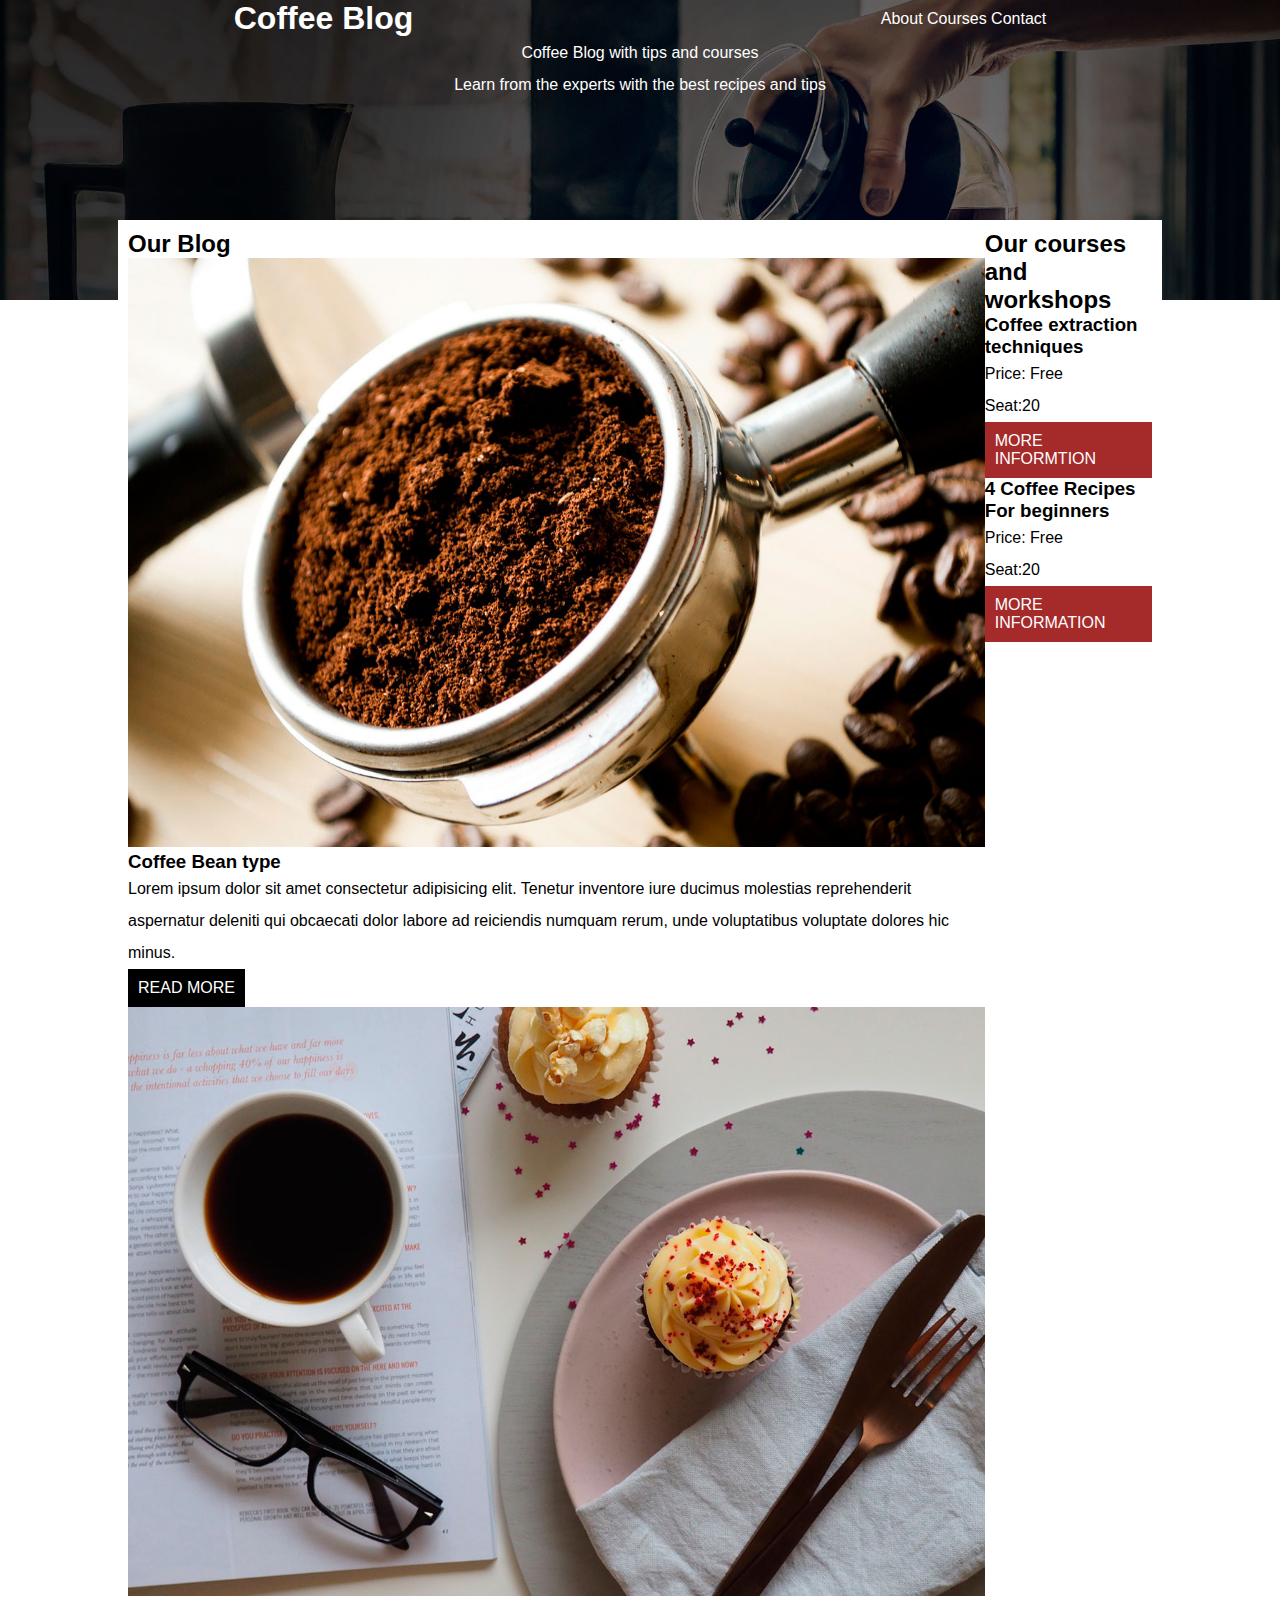
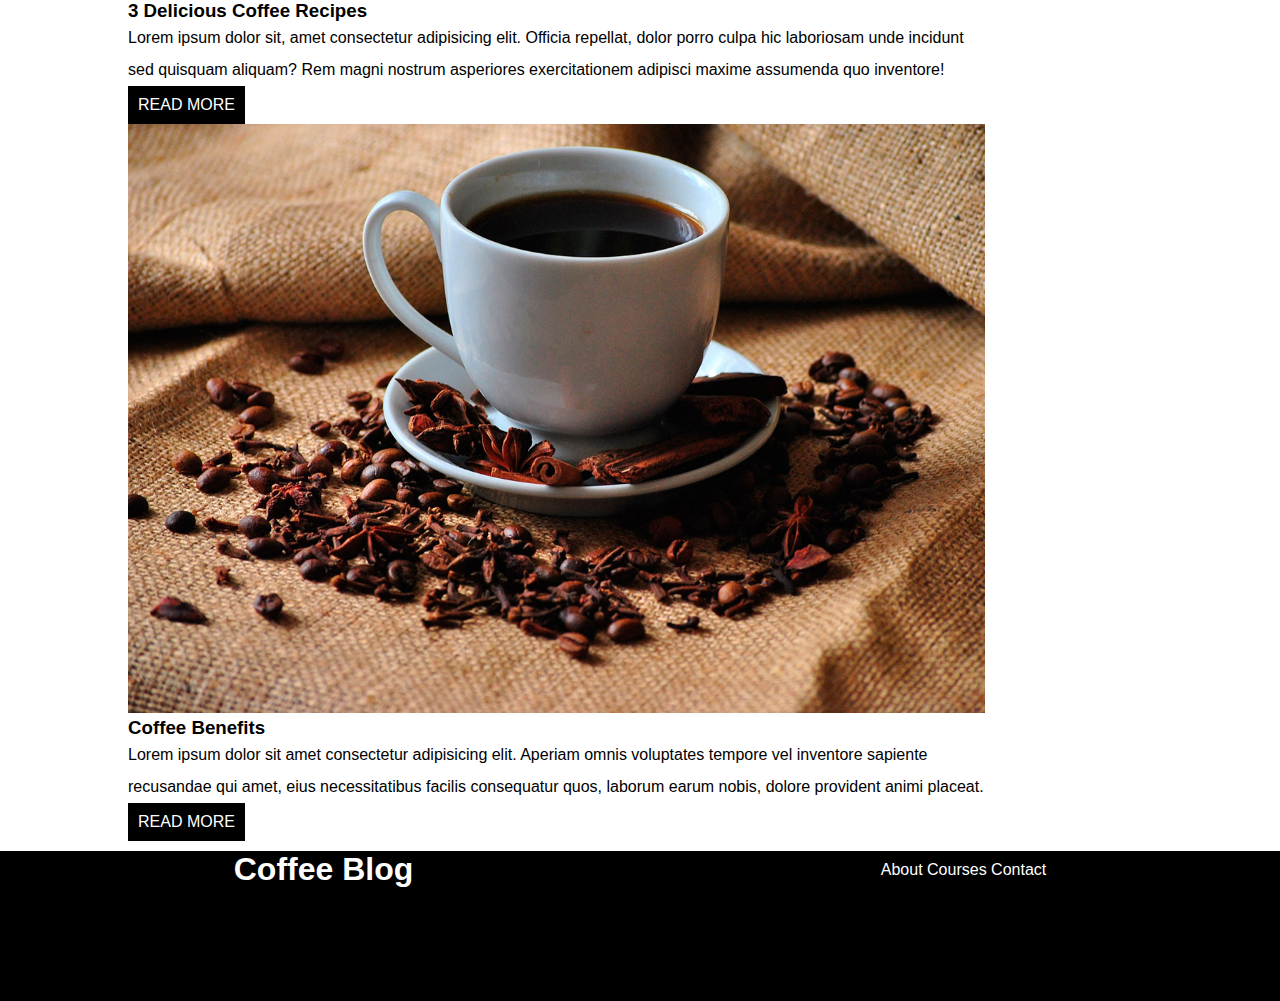
<file: Coffeeblog/index.html>
<!DOCTYPE html>
<html lang="en">
<head>
    <meta charset="UTF-8">
    <meta name="viewport" content="width=device-width, initial-scale=1.0">
    <link rel="stylesheet" href="mystyle.css">
    <title>Coffee Blog</title>

</head>
<body>
<header class="site-init">
    <div class="flex-container-bar">
        <h1>Coffee Blog</h1>
        <nav>
            <a href="about.html">About</a>
            <a href="courses.html">Courses</a>
            <a href="contact.html">Contact</a>
        </nav>
    </div>
    <section>
        <p>Coffee Blog with tips and courses</p>
        <p>Learn from the experts with the best recipes and tips</p>
    </section>
</header>
    <main class="container flex-container">
    <section>
        <h2>Our Blog</h2>
        <div>
            <img src="img/blog1.jpg" alt="">
            <h3>Coffee Bean type</h3>
            <p>Lorem ipsum dolor sit amet consectetur adipisicing elit. Tenetur inventore iure ducimus molestias reprehenderit aspernatur deleniti qui obcaecati dolor labore ad reiciendis numquam rerum, unde voluptatibus voluptate dolores hic minus.</p>
            <a class="read-more-btn">Read More</a>
        </div>
        <div>
            <img src="img/blog2.jpg" alt="">
            <h3>3 Delicious Coffee Recipes</h3>
            <p>Lorem ipsum dolor sit, amet consectetur adipisicing elit. Officia repellat, dolor porro culpa hic laboriosam unde incidunt sed quisquam aliquam? Rem magni nostrum asperiores exercitationem adipisci maxime assumenda quo inventore!
            </p>
            <a class="read-more-btn">Read More</a>
        </div>
        <div>
            <img src="img/blog3.jpg" alt="">
            <h3>Coffee Benefits</h3>
            <p>Lorem ipsum dolor sit amet consectetur adipisicing elit. Aperiam omnis voluptates tempore vel inventore sapiente recusandae qui amet, eius necessitatibus facilis consequatur quos, laborum earum nobis, dolore provident animi placeat.</p>
            <a class="read-more-btn">Read More</a>
        </div>
    </section>
    <section>                            
            <h2>Our courses and workshops</h2>
        <div>
            <h3>Coffee extraction techniques</h3>
            <p>Price: Free</p>
            <p>Seat:20</p>
            <a class="more-information-btn">more informtion</a>
        </div>
        <div>
            <h3>4 Coffee Recipes For beginners</h3>
            <p>Price: Free</p>
            <p>Seat:20</p>
            <a class="more-information-btn">more information</a>
        </div>
    </section>
    </main>
    <footer class="footer">
        <div class="flex-container-bar">
            <h1>Coffee Blog</h1>
            <nav>
                <a href="about.html">About</a>
                <a href="courses.html">Courses</a>
                <a href="contact.html">Contact</a>
            </nav>
        </div>
    </footer>
</body>
</html>
</file>
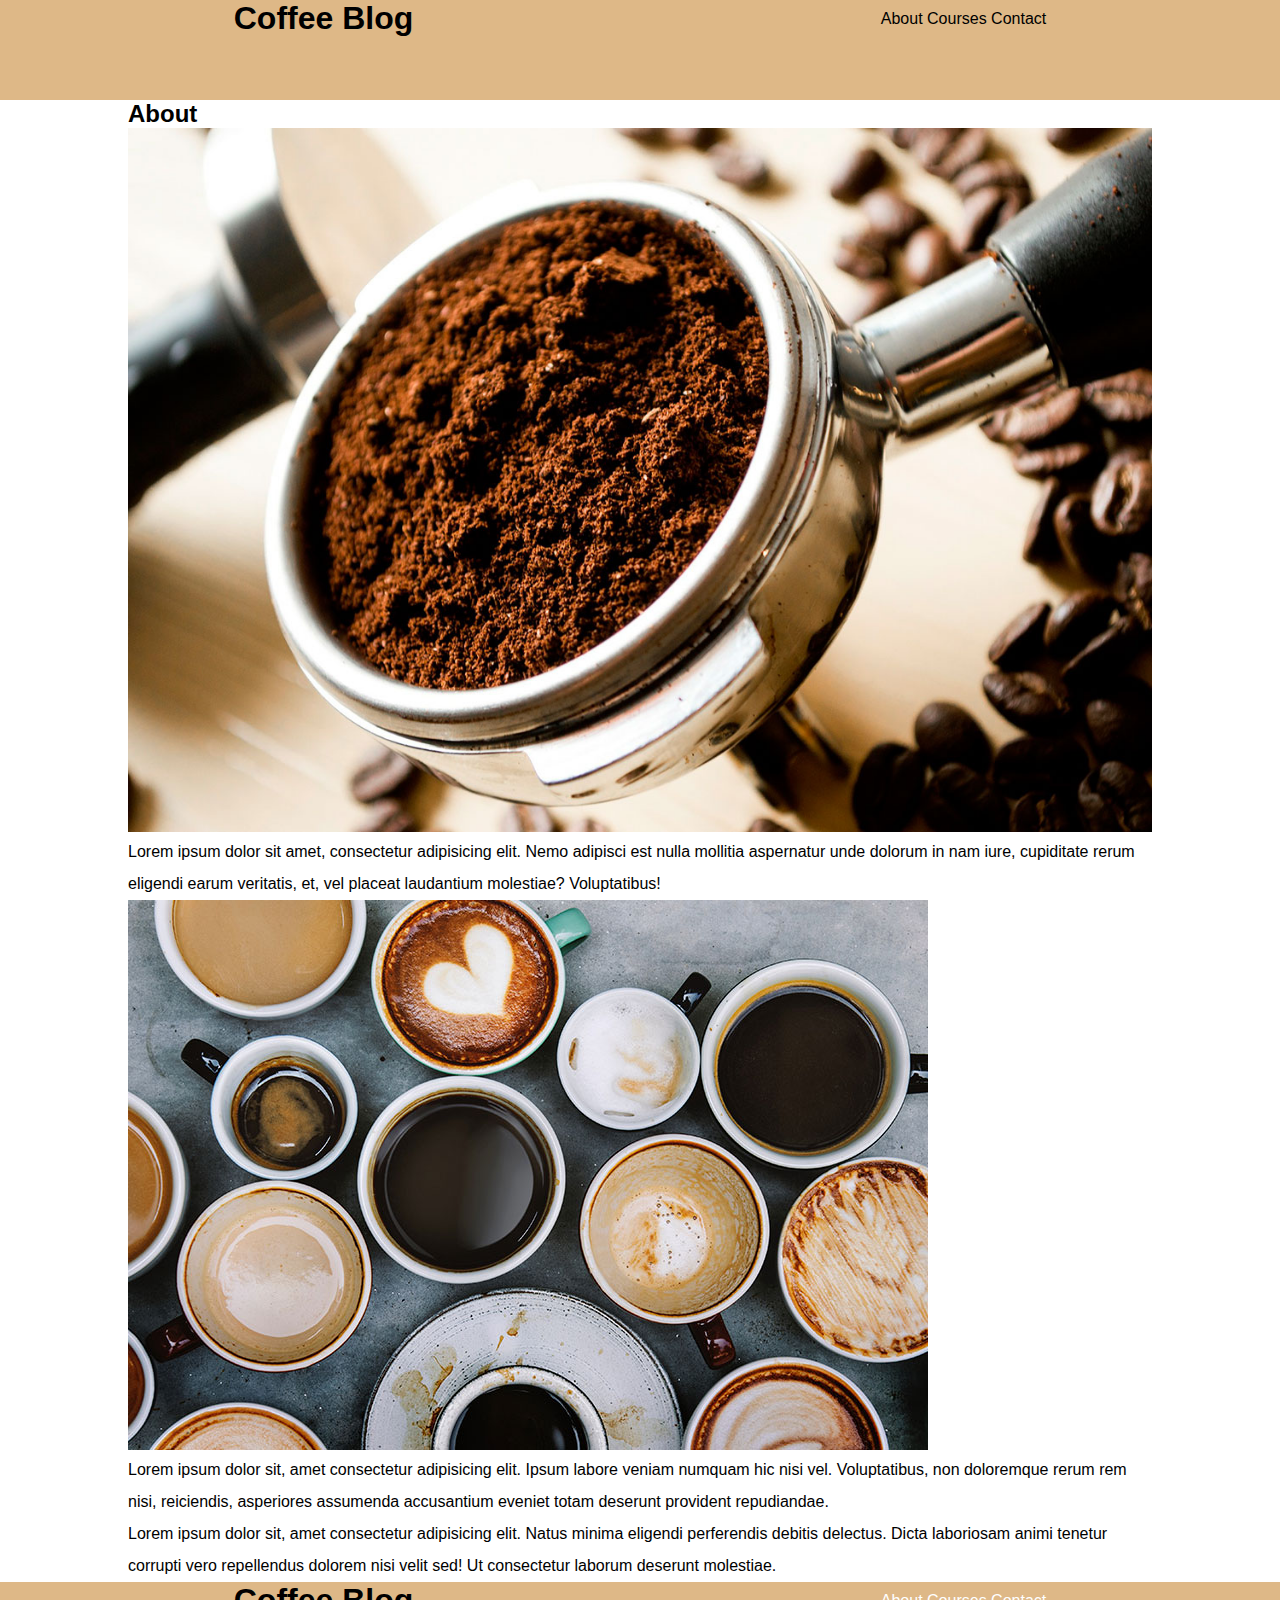
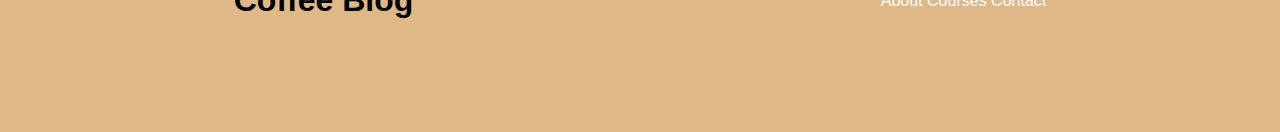
<file: Coffeeblog/about.html>
<!DOCTYPE html>
<html lang="en">
<head>
    <meta charset="UTF-8">
    <meta name="viewport" content="width=device-width, initial-scale=1.0">
    <link rel="stylesheet" href="mystyle.css">
    <title>Document</title>
</head>
<body>
    <header class="site-secondary-about">
        <div class="flex-container-bar">
            <h1>Coffee Blog</h1>
            <nav>
                <a href="about.html">About</a>
                <a href="courses.html">Courses</a>
                <a href="contact.html">Contact</a>
            </nav>
        </div>
    </header>
    <main class="container">
        <h2>About</h2>
        <div>
            <img src="img/blog1.jpg" alt="">
        </div>
        <p>
            Lorem ipsum dolor sit amet, consectetur adipisicing elit. Nemo adipisci est nulla mollitia aspernatur unde dolorum in nam iure, cupiditate rerum eligendi earum veritatis, et, vel placeat laudantium molestiae? Voluptatibus!
        </p>
        <div>
            <img src="img/us.jpg" alt="">
        </div>
        <p>
            Lorem ipsum dolor sit, amet consectetur adipisicing elit. Ipsum labore veniam numquam hic nisi vel. Voluptatibus, non doloremque rerum rem nisi, reiciendis, asperiores assumenda accusantium eveniet totam deserunt provident repudiandae.
        </p>
        <p>
            Lorem ipsum dolor sit, amet consectetur adipisicing elit. Natus minima eligendi perferendis debitis delectus. Dicta laboriosam animi tenetur corrupti vero repellendus dolorem nisi velit sed! Ut consectetur laborum deserunt molestiae.
        </p>
    </main>
    <footer class="footer-about">
        <div class="flex-container-bar">
            <h1>Coffee Blog</h1>
            <nav>
                <a href="about.html">About</a>
                <a href="courses.html">Courses</a>
                <a href="contact.html">Contact</a>
            </nav>
        </div>
    </footer>
</body>
</html>
</file>
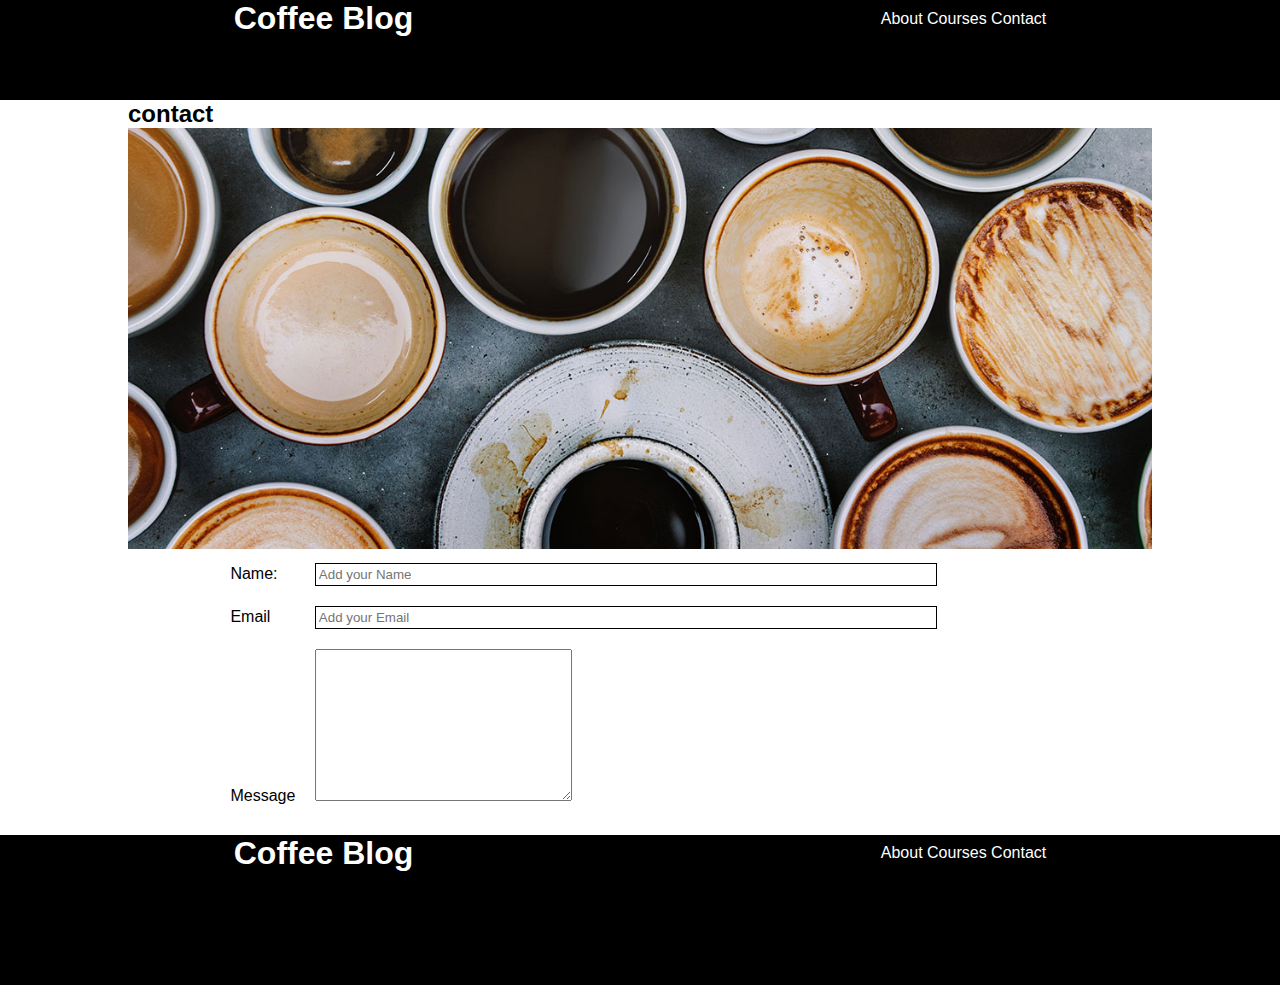
<file: Coffeeblog/contact.html>
<!DOCTYPE html>
<html lang="en">
<head>
    <meta charset="UTF-8">
    <meta name="viewport" content="width=device-width, initial-scale=1.0">
    <link rel="stylesheet" href="mystyle.css">
    <title>Document</title>
</head>
<body>
    <header class="site-secondary">
        <div class="flex-container-bar">
            <h1>Coffee Blog</h1>
            <nav>
                <a href="about.html">About</a>
                <a href="courses.html">Courses</a>
                <a href="contact.html">Contact</a>
            </nav>
        </div>
    </header>
    <main class="container">
        <h2>contact</h2>
        <div class="form-cantainer">
            <div class="img-container">
                <img src="img/contact.jpg" alt="">
            </div>
        <form class="container">
            <div class="input-container">
                <label>Name:</label>
                <input type="txt" placeholder="Add your Name">
            </div>
            <div class="input-container">
                <label>Email</label>
                <input type="text" placeholder="Add your Email">
            </div>
            <div class="input-container">
                <label>Message</label>
                <textarea cols="30" rows="10"></textarea>
            </div>
        </form>
        </div>
    </main>
    <footer>
        <div class="flex-container-bar">
            <h1>Coffee Blog</h1>
            <nav>
                <a href="about.html">About</a>
                <a href="courses.html">Courses</a>
                <a href="contact.html">Contact</a>
            </nav>
        </div>
    </footer>
</body>
</html>
</file>
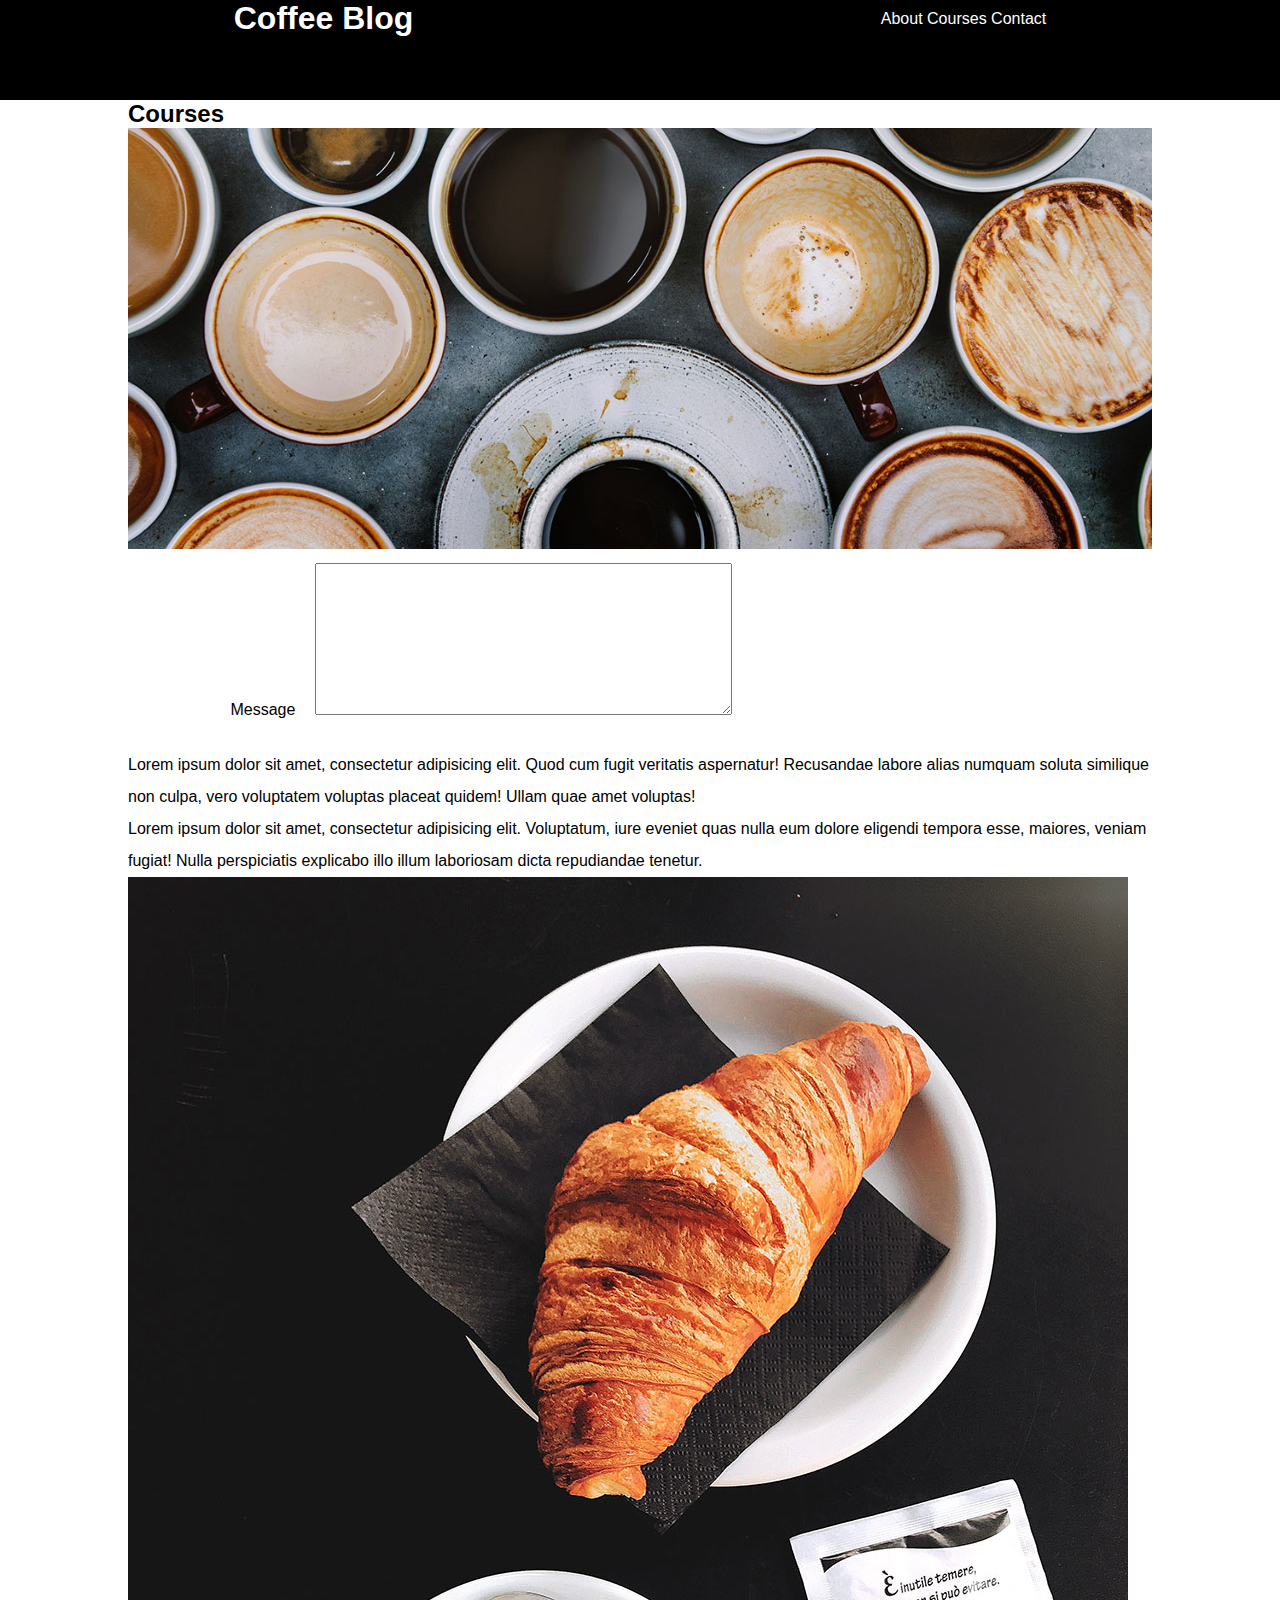
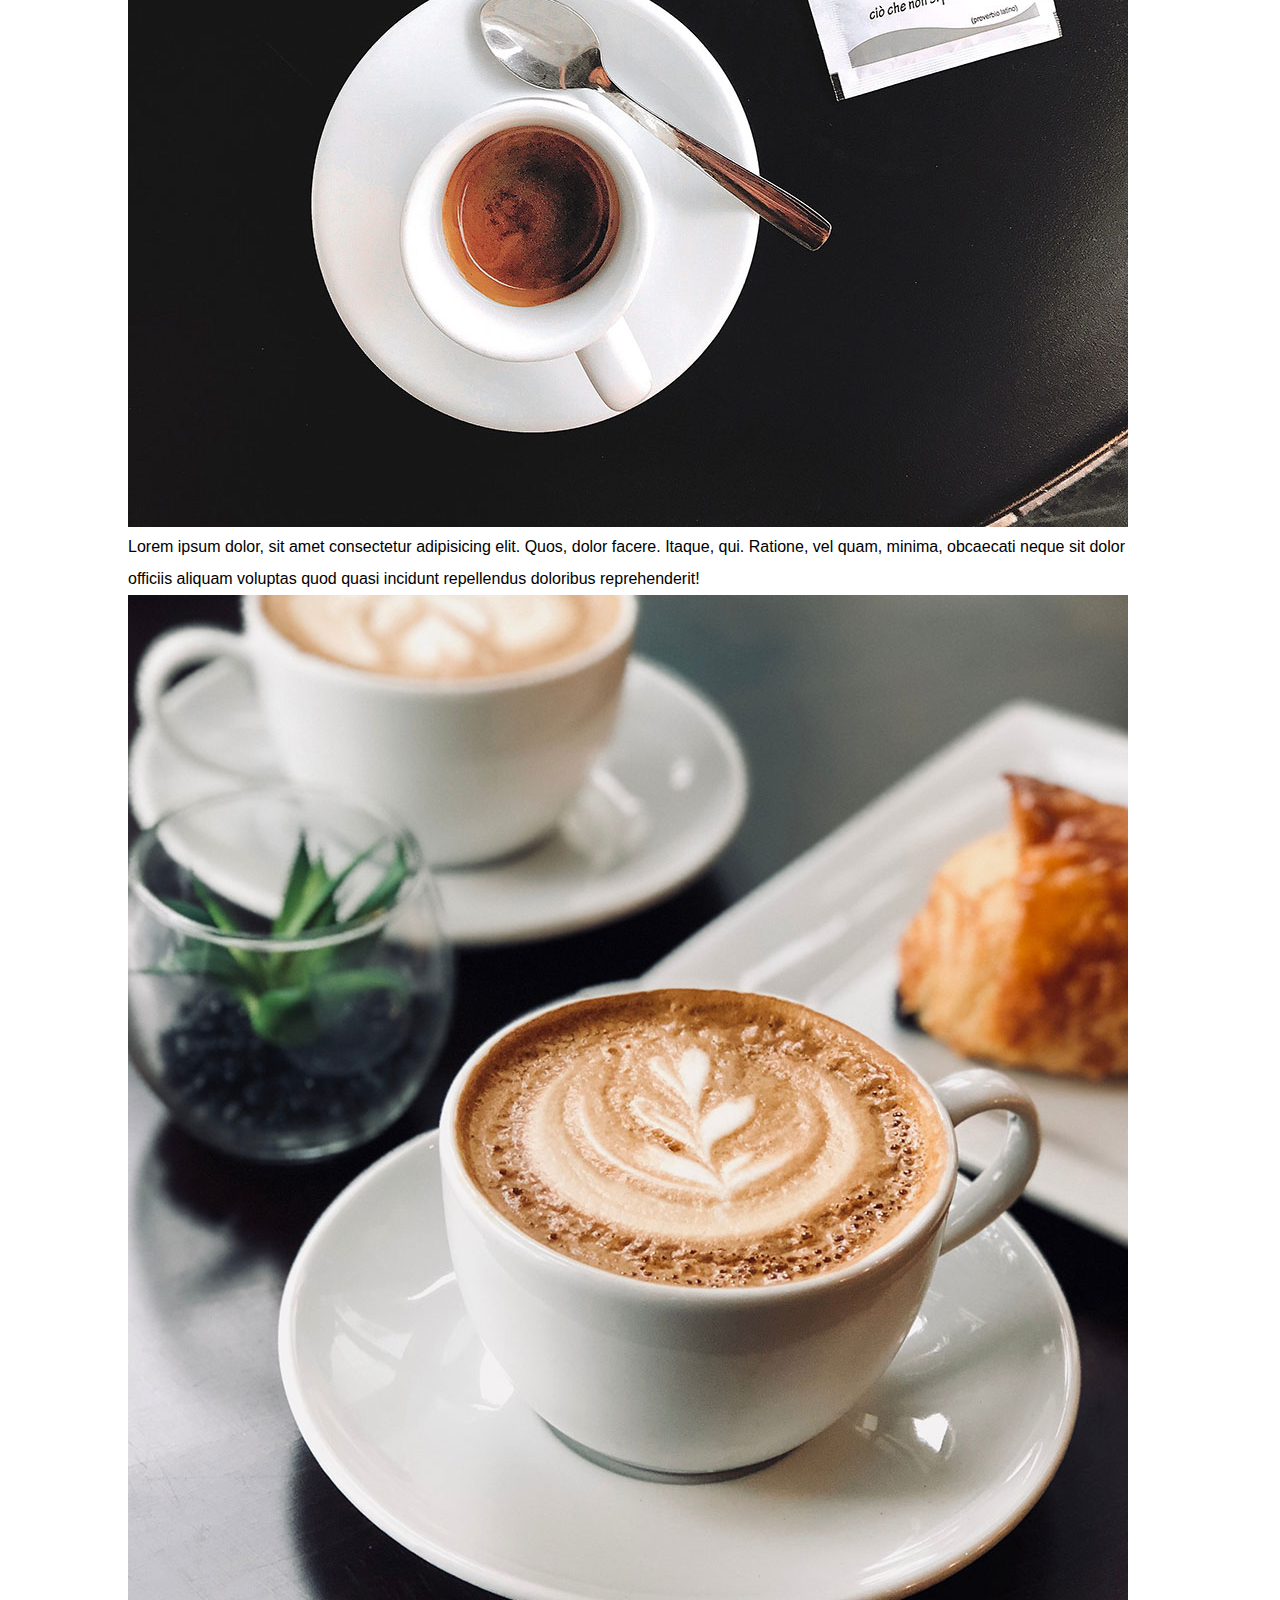
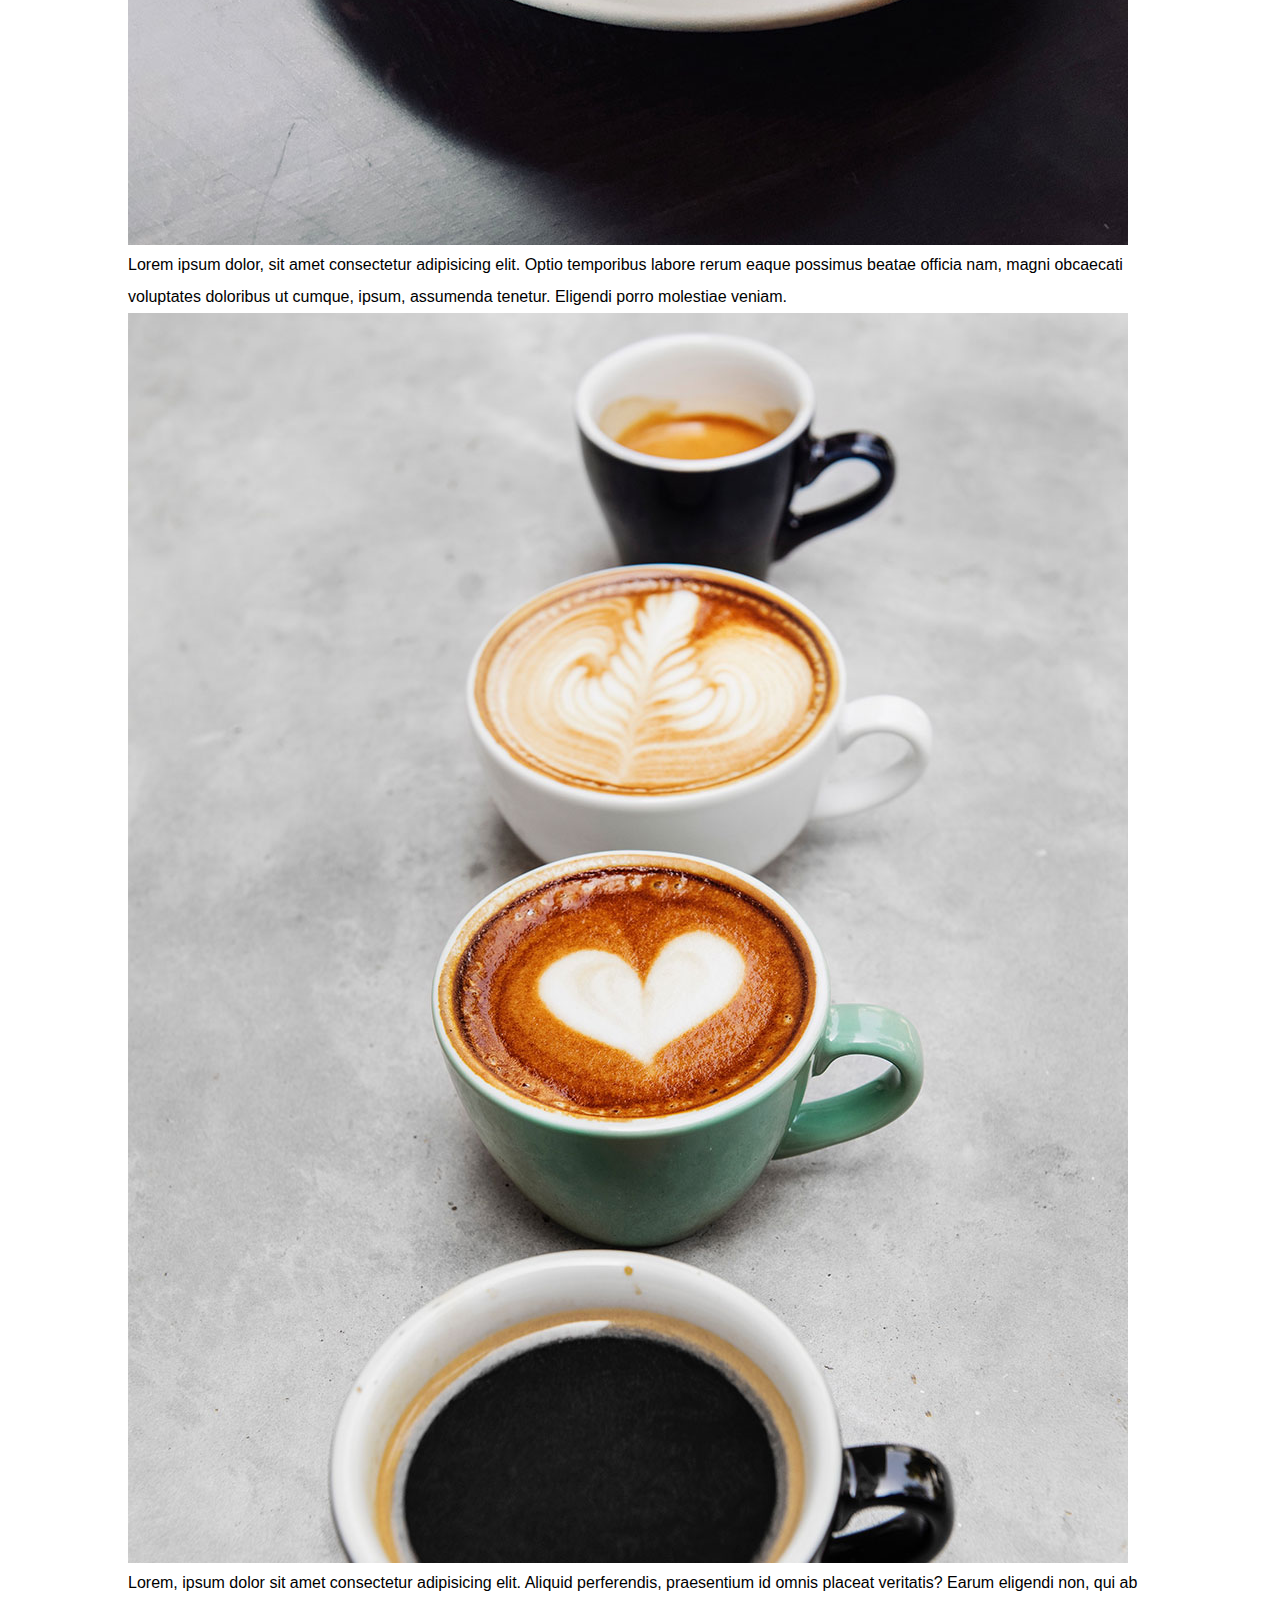
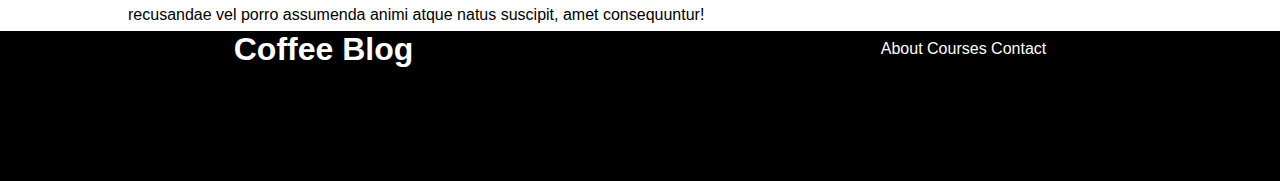
<file: Coffeeblog/courses.html>
<!DOCTYPE html>
<html lang="en">
<head>
    <meta charset="UTF-8">
    <meta name="viewport" content="width=device-width, initial-scale=1.0">
    <link rel="stylesheet" href="mystyle.css">
    <title>Document</title>
</head>
<body>
    <header class="site-secondary">
        <div class="flex-container-bar">
            <h1>Coffee Blog</h1>
            <nav>
                <a href="about.html">About</a>
                <a href="courses.html">Courses</a>
                <a href="contact.html">Contact</a>
            </nav>
        </div>
    </header>
    <main class="container">
        <h2>Courses</h2>
        <div class="form-cantainer">
            <div class="img-container">
                <img src="img/contact.jpg" alt="">
            </div>
        <form class="container">
            <div class="input-container">
                <label>Message</label>
                <textarea cols="50" rows="10"></textarea>
            </div>
        </form>
        </div>
        <p>
            Lorem ipsum dolor sit amet, consectetur adipisicing elit. Quod cum fugit veritatis aspernatur! Recusandae labore alias numquam soluta similique non culpa, vero voluptatem voluptas placeat quidem! Ullam quae amet voluptas!
        </p>
        <p>
            Lorem ipsum dolor sit amet, consectetur adipisicing elit. Voluptatum, iure eveniet quas nulla eum dolore eligendi tempora esse, maiores, veniam fugiat! Nulla perspiciatis explicabo illo illum laboriosam dicta repudiandae tenetur.
        </p>
        <section>
        <img src="img/course1.jpg" alt="">
        </section>
        <p>
            Lorem ipsum dolor, sit amet consectetur adipisicing elit. Quos, dolor facere. Itaque, qui. Ratione, vel quam, minima, obcaecati neque sit dolor officiis aliquam voluptas quod quasi incidunt repellendus doloribus reprehenderit!
        </p>
        <section>
            <img src="img/course2.jpg" alt="">
            <p>
                Lorem ipsum dolor, sit amet consectetur adipisicing elit. Optio temporibus labore rerum eaque possimus beatae officia nam, magni obcaecati voluptates doloribus ut cumque, ipsum, assumenda tenetur. Eligendi porro molestiae veniam.
            </p>
        </section>
        <section>
            <img src="img/course3.jpg" alt="">
            <p>
                Lorem, ipsum dolor sit amet consectetur adipisicing elit. Aliquid perferendis, praesentium id omnis placeat veritatis? Earum eligendi non, qui ab recusandae vel porro assumenda animi atque natus suscipit, amet consequuntur!
            </p>
        </section>
    </main>
    <footer>
        <div class="flex-container-bar">
            <h1>Coffee Blog</h1>
            <nav>
                <a href="about.html">About</a>
                <a href="courses.html">Courses</a>
                <a href="contact.html">Contact</a>
            </nav>
        </div>
    </footer>
</body>
</html>
</file>
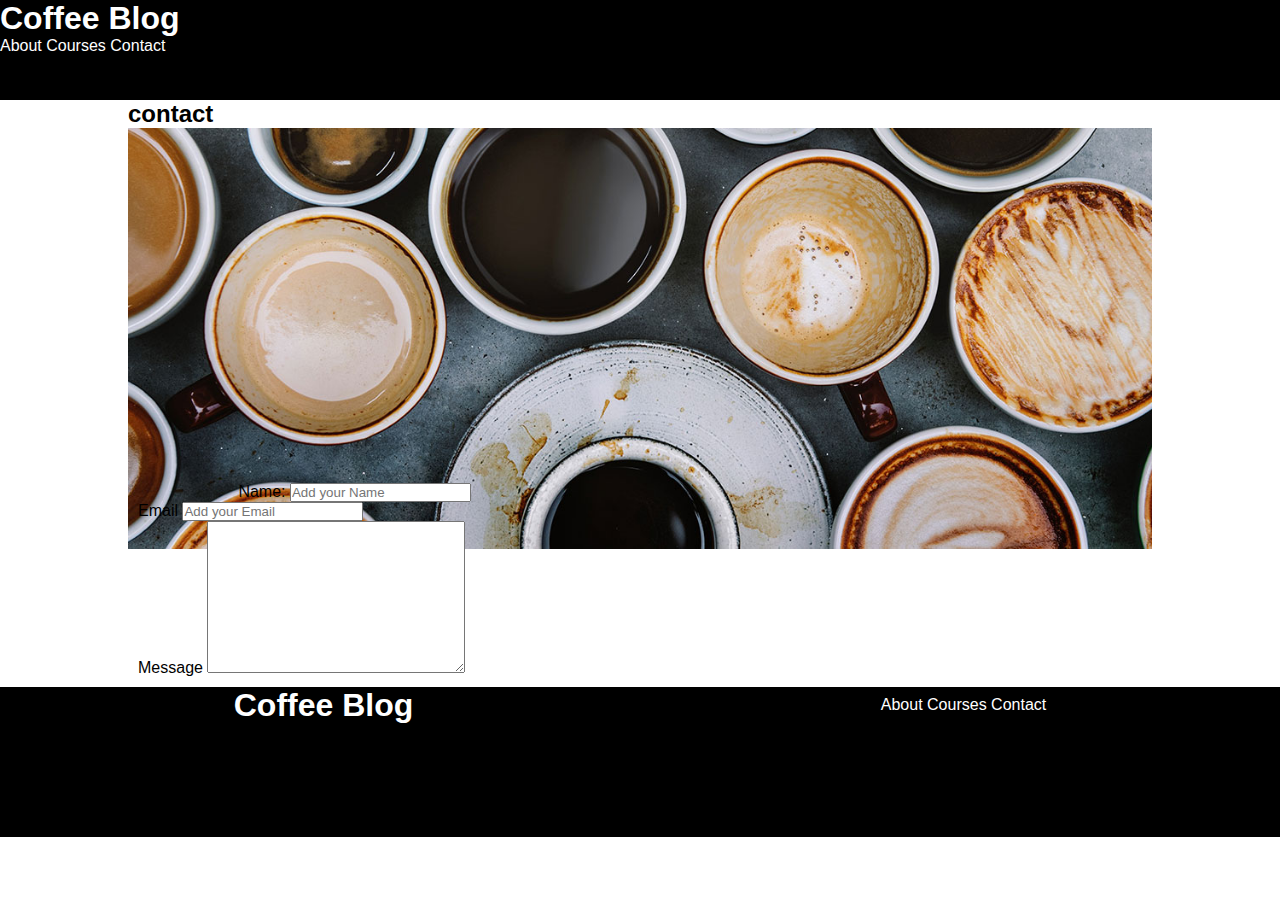
<file: Coffeeblog/Coffeeblog/about.html>
<!DOCTYPE html>
<html lang="en">
<head>
    <meta charset="UTF-8">
    <meta name="viewport" content="width=device-width, initial-scale=1.0">
    <link rel="stylesheet" href="mystyle.css">
    <title>Document</title>
</head>
<body>
    <header class="site-secondary">
        <div class="form-cantainer">
            <h1>Coffee Blog</h1>
            <nav>
                <a href="about.html">About</a>
                <a href="courses.html">Courses</a>
                <a href="contact.html">Contact</a>
            </nav>
        </div>
    </header>
    <main class="container">
        <h2>contact</h2>
        <div>
            <img src="img/contact.jpg" alt="">
        </div>
        <form>
            <div class="input container">
                <label>Name:</label>
                <input type="txt" placeholder="Add your Name">
            </div>
            <div>
                <label>Email</label>
                <input type="text" placeholder="Add your Email">
            </div>
            <div>
                <label>Message</label>
                <textarea cols="30" rows="10"></textarea>
            </div>
        </form>
    </main>
    <footer class="footer">
        <div class="flex-container-bar">
            <h1>Coffee Blog</h1>
            <nav>
                <a href="about.html">About</a>
                <a href="courses.html">Courses</a>
                <a href="contact.html">Contact</a>
            </nav>
        </div>
    </footer>
</body>
</html>
</file>
<file: Coffeeblog/mystyle.css>
/*global*/
*{
    margin: 0;
    padding: 0;
}
body{
    font-family: arial;
}
p{
    line-height: 2;
}
img{
    max-width: 100%;
}
a{
    text-decoration: none;
    color: black;
}
/*utilities*/
.container{
    width: 80%;
    margin-left: auto;
    margin-right: auto;
}
.read-more-btn{
    display: inline-block;
    background-color: black;
    color: white;
    text-decoration: none;
    padding: 10px;
    text-transform: uppercase;
}
.more-information-btn{
    display: inline-block;
    background-color: brown;
    color: white;
    text-decoration: none;
    padding: 10px;
    text-transform: uppercase;
}
.flex-container{
    display: flex;
    justify-content: space-between;
    flex-direction: row;
}
.flex-container-bar{
    display:flex;
    justify-content: space-around;
    flex-direction: row;
    align-items: center;
}
/*header*/
.site-init{
    background-image: url(./img/banner.jpg);
    background-size: cover;
    height: 300px;
    color: white;
    text-align: center;
}
.site-init a{
    color: white;
}
.site-secondary{
    background-color: black;
    height: 100px;
}
.site-secondary h1, .site-secondary a{
    color: white;
}

/*main*/


/*courses*/


footer{
    background-color: black;
    height: 150px;
    color:white
}
footer a{
    color:white;
}
/*contact*/
form{
    background-color: white;
    padding: 10px;
    margin-top: -80;
}
.form-container{
    display: flex;
    flex-direction: column;
}
.flex-container{
    background-color: white;
    padding: 10px;
    margin-top: -80px;
}
.input-container{
    margin-bottom: 20px;
}
.input-container input{
    border: 1px solid black;
    padding: 3px;
    width: 75%;
}
.input-container label{
    display: inline-block;
    width: 80px;
}
/*About*/
.site-secondary-about{
    background-color: burlywood;
    height: 100px;
}
.footer-about{
    background-color: burlywood;
    height: 150px;
    color: black;
}
</file>
<file: Coffeeblog/Coffeeblog/mystyle.css>
/*global*/
*{
    margin: 0;
    padding: 0;
}
body{
    font-family: arial;
}
p{
    line-height: 2;
}
img{
    max-width: 100%;
}
a{
    text-decoration: none;
    color: black;
}
/*utilities*/
.container{
    width: 80%;
    margin-left: auto;
    margin-right: auto;
}
.read-more-btn{
    display: inline-block;
    background-color: black;
    color: white;
    text-decoration: none;
    padding: 10px;
    text-transform: uppercase;
}
.more-information-btn{
    display: inline-block;
    background-color: brown;
    color: white;
    text-decoration: none;
    padding: 10px;
    text-transform: uppercase;
}
.flex-container{
    display: flex;
    justify-content: space-between;
    flex-direction: row;
}
.flex-container-bar{
    display:flex;
    justify-content: space-around;
    flex-direction: row;
    align-items: center;
}
/*header*/
.site-init{
    background-image: url(./img/banner.jpg);
    background-size: cover;
    height: 300px;
    color: white;
    text-align: center;
}
.site-init a{
    color: white;
}
.site-secondary{
    background-color: black;
    height: 100px;
}
.site-secondary h1, .site-secondary a{
    color: white;
}
.footer{
    background-color: black;
    height: 150px;
    color:white
}
.footer a{
    color:white;
}
/*contact*/
.form-container{
    display: flex;
    flex-direction: column;
}
form{
    background-color: white;
    padding: 10px;
    margin-top: -80px;
}
.input-container input{
    border: 1px solid black;
    padding: 3px;
    width: 75%;
}
.input-container label{
    display: inline-block;
    width: 80px;
}
</file>
